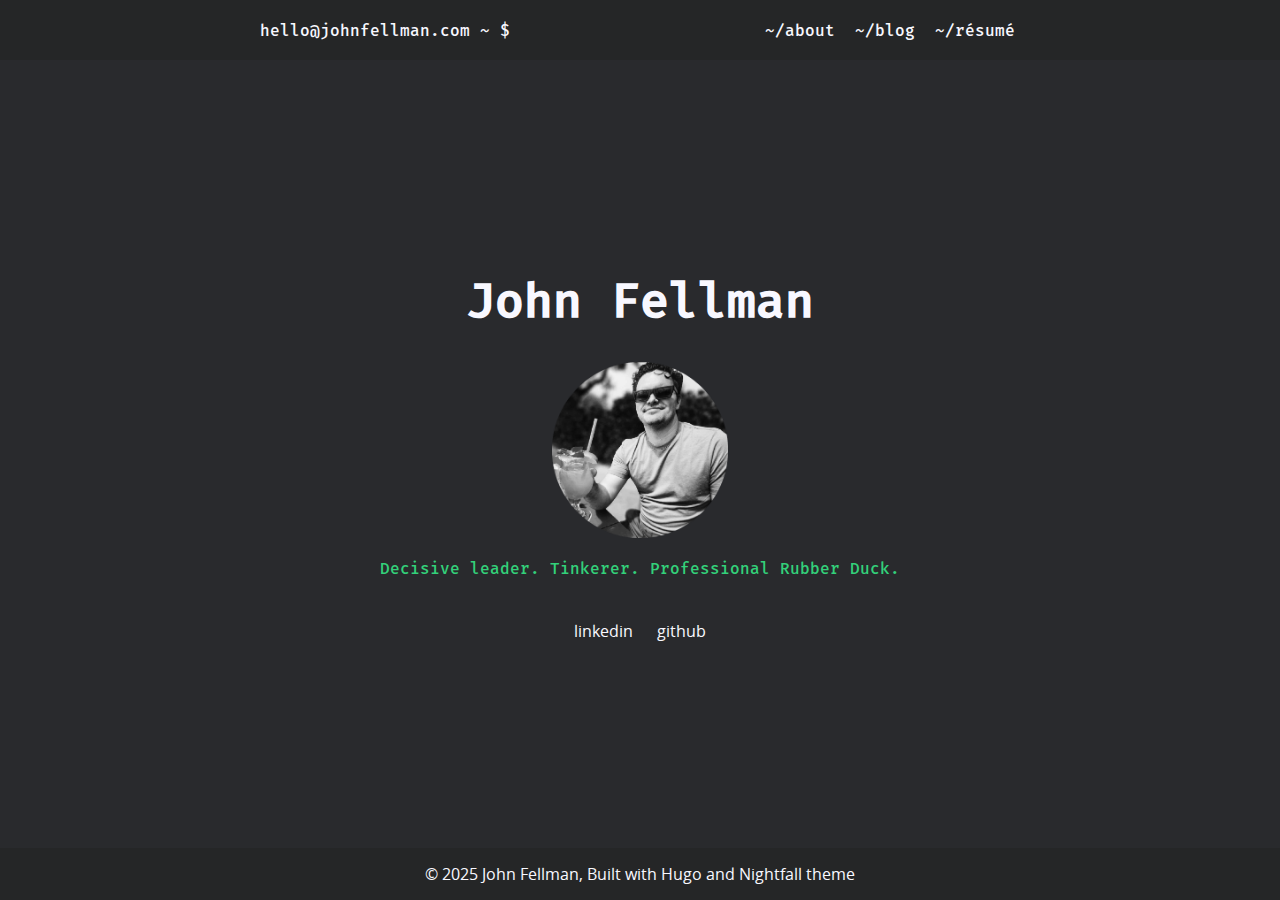
<file: index.html>
<!DOCTYPE html>
<html lang="en-us">

<head>
    <title>
        Home | John Fellman
    </title>

    <meta http-equiv="content-type" content="text/html; charset=utf-8">
<meta name="viewport" content="width=device-width, initial-scale=1.0">
<meta name="description" content="Decisive leader. Tinkerer. Professional Rubber Duck.">

<meta name="generator" content="Hugo 0.145.0">


<link rel="canonical" href="https://johnfellman.com/" >
  <link href="https://johnfellman.com/index.xml" rel="alternate" type="application/rss+xml" title="John Fellman Dot Com" >
  <link href="https://johnfellman.com/index.xml" rel="feed" type="application/rss+xml" title="John Fellman Dot Com" >




<link href="/css/style.min.54bc40709845a29d894e718e174f4e1cc1b1dcc5ebfa1542d6bb13936deecfd2.css" rel="stylesheet">




</head>

<body>

    <div class="flexWrapper">
        <header class="headerWrapper">
    <div class="header">
        <div>
            <a class="terminal" href="/">
                <span>hello@johnfellman.com ~ $</span>
            </a>
        </div>
        <input class="side-menu" type="checkbox" id="side-menu">
        <label class="hamb" for="side-menu"><span class="hamb-line"></span></label>
        <nav class="headerLinks">
            <ul>
                
                <li>
                    <a href="https://johnfellman.com/about" title="" >
                        ~/about</a>
                </li>
                
                <li>
                    <a href="https://johnfellman.com/blog" title="" >
                        ~/blog</a>
                </li>
                
                <li>
                    <a href="https://johnfellman.com/johnfellmanresume.pdf" title="" >
                        ~/résumé</a>
                </li>
                
            </ul>
        </nav>
    </div>
</header>


        <div class="content vertical">
            <main class="main">
                <div class="indexWrapper">
                    
                    <div>
                        <h1 class="indexHeader">John Fellman</h1>
                    </div>
                    
                        
    <div class="authorImageWrapper">
        <img
            src="/avatar.png"
            alt="John Fellman"
            class="size-m"
        />
    </div>


                    
                    <p class="siteDescription">Decisive leader. Tinkerer. Professional Rubber Duck.</p>
                    
                        <div class="socialNavbar">
    <ul>
        
        <li>
            
                <a href="https://www.linkedin.com/in/john-fellman-58101bb/"  >linkedin</a>
            
        </li>
        
        <li>
            
                <a href="https://github.com/gkchestertron"  >github</a>
            
        </li>
        
    </ul>
</div>

                    
                </div>
            </main>
        </div>


        <footer class="footer">
    
        <span>
            © 2025 John Fellman, Built with
            <a href="https://gohugo.io" class="footerLink">Hugo</a> and
            <a href="https://github.com/LordMathis/hugo-theme-nightfall" class="footerLink">Nightfall</a> theme
        </span>
    
</footer>
    </div>

</body>

</html>
</file>
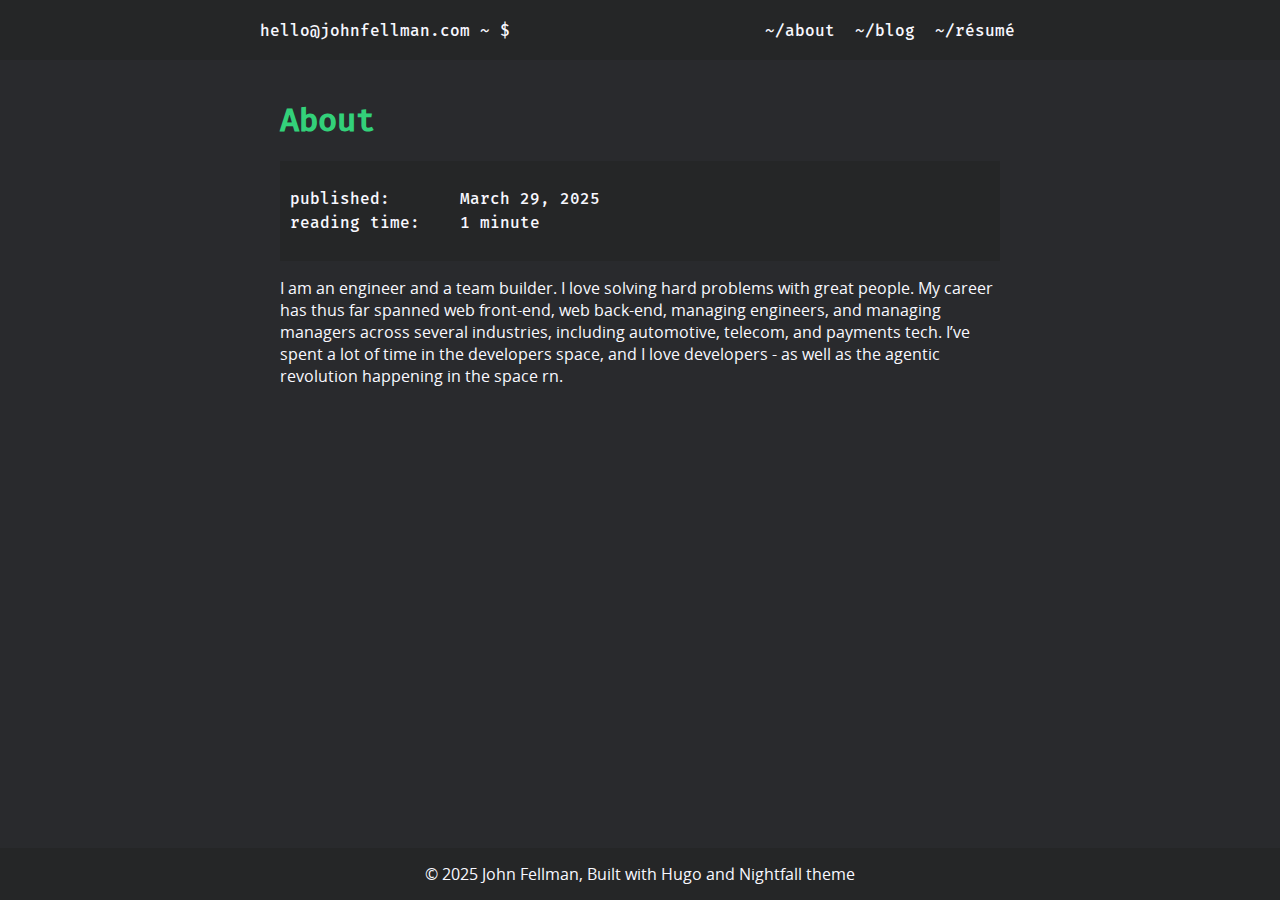
<file: about/index.html>
<!DOCTYPE html>
<html lang="en-us">

<head>
    <title>
About | John Fellman
</title>

    <meta http-equiv="content-type" content="text/html; charset=utf-8">
<meta name="viewport" content="width=device-width, initial-scale=1.0">
<meta name="description" content="Decisive leader. Tinkerer. Professional Rubber Duck.">

<meta name="generator" content="Hugo 0.145.0">


<link rel="canonical" href="https://johnfellman.com/about/" >




<link href="/css/style.min.54bc40709845a29d894e718e174f4e1cc1b1dcc5ebfa1542d6bb13936deecfd2.css" rel="stylesheet">




</head>

<body>

    <div class="flexWrapper">
        <header class="headerWrapper">
    <div class="header">
        <div>
            <a class="terminal" href="/">
                <span>hello@johnfellman.com ~ $</span>
            </a>
        </div>
        <input class="side-menu" type="checkbox" id="side-menu">
        <label class="hamb" for="side-menu"><span class="hamb-line"></span></label>
        <nav class="headerLinks">
            <ul>
                
                <li>
                    <a href="https://johnfellman.com/about" title="" >
                        ~/about</a>
                </li>
                
                <li>
                    <a href="https://johnfellman.com/blog" title="" >
                        ~/blog</a>
                </li>
                
                <li>
                    <a href="https://johnfellman.com/johnfellmanresume.pdf" title="" >
                        ~/résumé</a>
                </li>
                
            </ul>
        </nav>
    </div>
</header>


        <div class="content">
            <main class="main">
                
<div class="postWrapper">
    <h1>About</h1>
    
    
    <section class="postMetadata">
        <dl>
            
            
            
            
                <dt>published</dt>
                
                <dd><time datetime="2025-03-29">March 29, 2025</time></dd>
            
            
                <dt>reading time</dt>
                <dd>1 minute</dd>
            
        </dl>
    </section>
    
    <div>
        <p>I am an engineer and a team builder. I love solving hard problems with great people. My career has thus far spanned web front-end, web back-end, managing engineers, and managing managers across several industries, including automotive, telecom, and payments tech. I&rsquo;ve spent a lot of time in the developers space, and I love developers - as well as the agentic revolution happening in the space rn.</p>

    </div>
</div>

            </main>
        </div>


        <footer class="footer">
    
        <span>
            © 2025 John Fellman, Built with
            <a href="https://gohugo.io" class="footerLink">Hugo</a> and
            <a href="https://github.com/LordMathis/hugo-theme-nightfall" class="footerLink">Nightfall</a> theme
        </span>
    
</footer>
    </div>

</body>

</html>
</file>
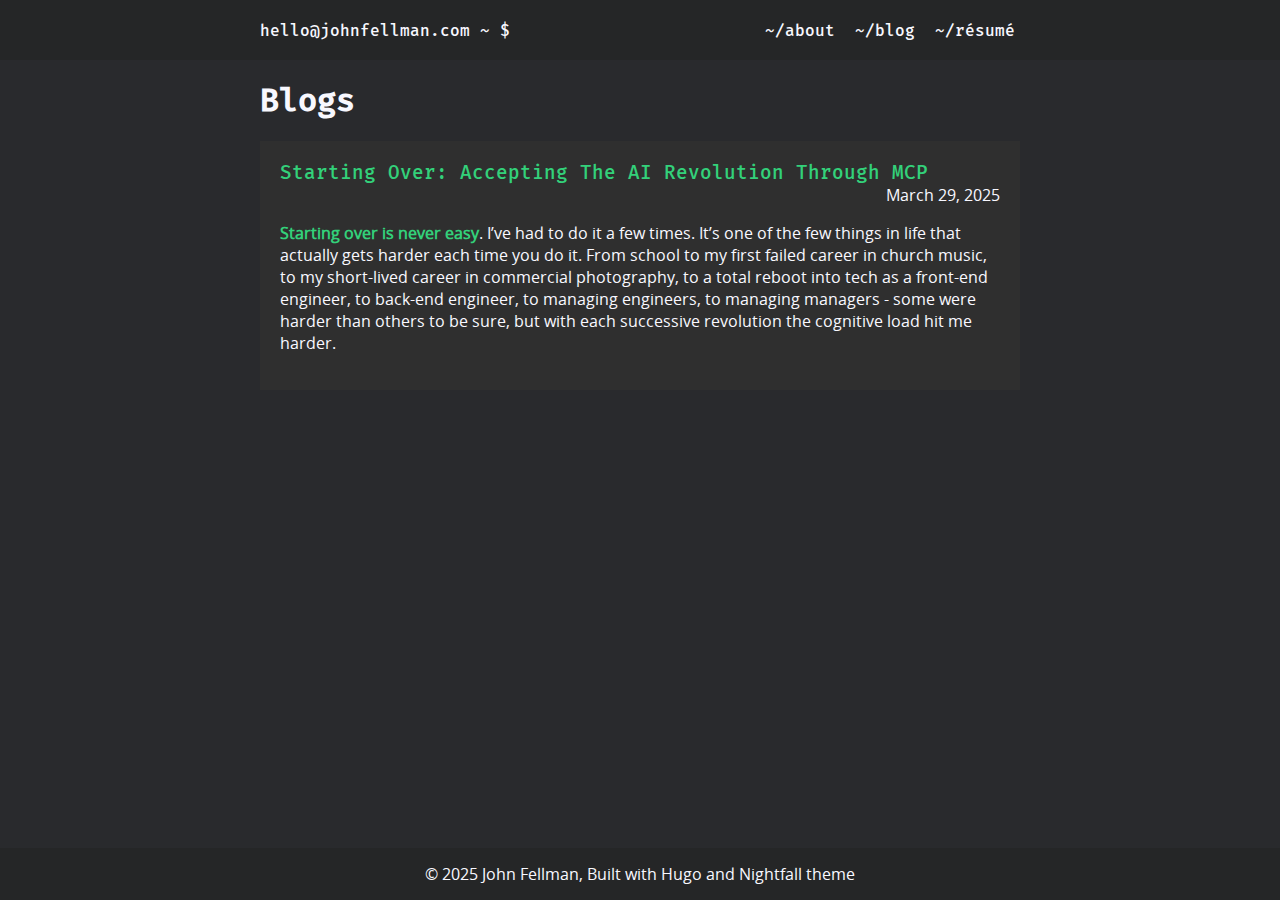
<file: blog/index.html>
<!DOCTYPE html>
<html lang="en-us">

<head>
    <title>
Blogs | John Fellman
</title>

    <meta http-equiv="content-type" content="text/html; charset=utf-8">
<meta name="viewport" content="width=device-width, initial-scale=1.0">
<meta name="description" content="Decisive leader. Tinkerer. Professional Rubber Duck.">

<meta name="generator" content="Hugo 0.145.0">


<link rel="canonical" href="https://johnfellman.com/blog/" >
  <link href="https://johnfellman.com/blog/index.xml" rel="alternate" type="application/rss+xml" title="John Fellman Dot Com" >
  <link href="https://johnfellman.com/blog/index.xml" rel="feed" type="application/rss+xml" title="John Fellman Dot Com" >




<link href="/css/style.min.54bc40709845a29d894e718e174f4e1cc1b1dcc5ebfa1542d6bb13936deecfd2.css" rel="stylesheet">




</head>

<body>

    <div class="flexWrapper">
        <header class="headerWrapper">
    <div class="header">
        <div>
            <a class="terminal" href="/">
                <span>hello@johnfellman.com ~ $</span>
            </a>
        </div>
        <input class="side-menu" type="checkbox" id="side-menu">
        <label class="hamb" for="side-menu"><span class="hamb-line"></span></label>
        <nav class="headerLinks">
            <ul>
                
                <li>
                    <a href="https://johnfellman.com/about" title="" >
                        ~/about</a>
                </li>
                
                <li>
                    <a href="https://johnfellman.com/blog" title="" >
                        ~/blog</a>
                </li>
                
                <li>
                    <a href="https://johnfellman.com/johnfellmanresume.pdf" title="" >
                        ~/résumé</a>
                </li>
                
            </ul>
        </nav>
    </div>
</header>


        <div class="content">
            <main class="main">
                

<div>
    <div class="listHeader">
        <h1>Blogs</h1>
    </div>

    

    <div>
        

        <a class="postListLink" href="https://johnfellman.com/blog/starting-over/">
            
            <div class="postListItem" role="listitem">
                <div class="postHeader">
                    <span class="postTitle">Starting Over: Accepting the AI Revolution through MCP</span>
                    
                    <time class="postDate" datetime="2025-03-29">March 29, 2025</time>
                </div>
                <div class="postExcerpt">
                    <p><p><strong>Starting over is never easy</strong>. I&rsquo;ve had to do it a few times. It&rsquo;s one of the few things in life that actually gets harder each time you do it. From school to my first failed career in church music, to my short-lived career in commercial photography, to a total reboot into tech as a front-end engineer, to back-end engineer, to managing engineers, to managing managers - some were harder than others to be sure, but with each successive revolution the cognitive load hit me harder.</p></p>
                </div>
            </div>
        </a>


        
    </div>
</div>


            </main>
        </div>


        <footer class="footer">
    
        <span>
            © 2025 John Fellman, Built with
            <a href="https://gohugo.io" class="footerLink">Hugo</a> and
            <a href="https://github.com/LordMathis/hugo-theme-nightfall" class="footerLink">Nightfall</a> theme
        </span>
    
</footer>
    </div>

</body>

</html>
</file>
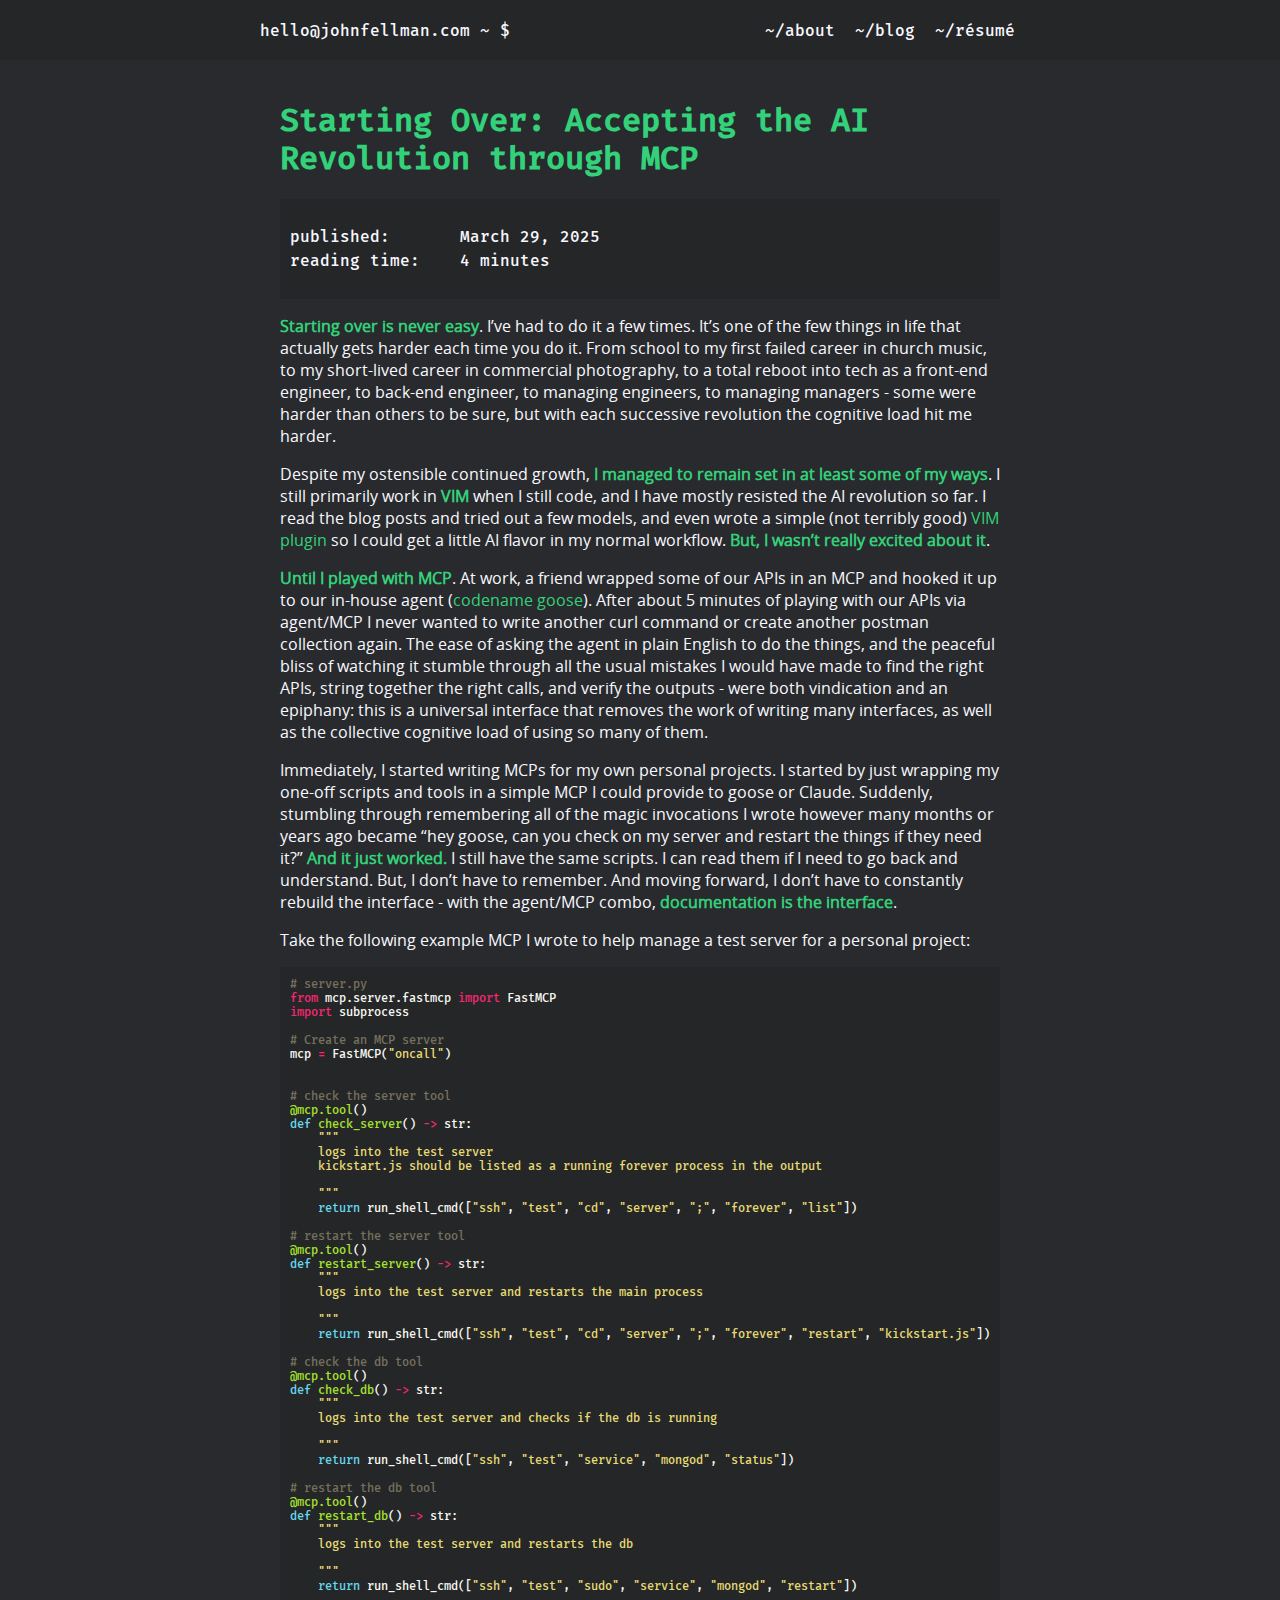
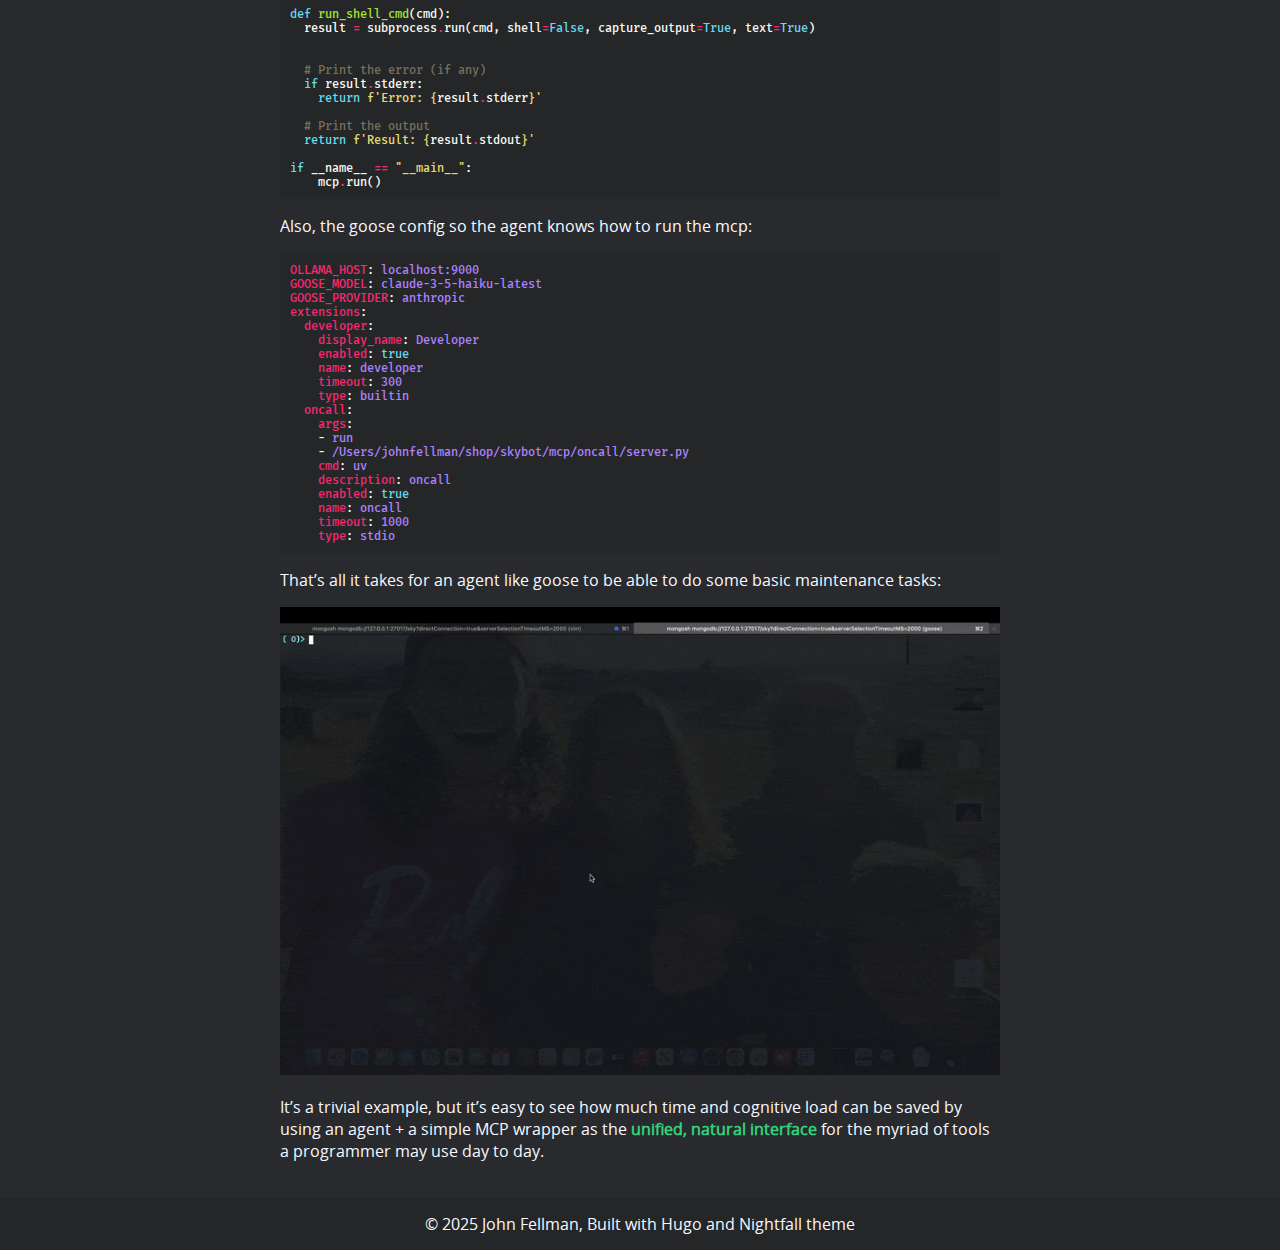
<file: blog/starting-over/index.html>
<!DOCTYPE html>
<html lang="en-us">

<head>
    <title>
Starting Over: Accepting the AI Revolution through MCP | John Fellman
</title>

    <meta http-equiv="content-type" content="text/html; charset=utf-8">
<meta name="viewport" content="width=device-width, initial-scale=1.0">
<meta name="description" content="Decisive leader. Tinkerer. Professional Rubber Duck.">

<meta name="generator" content="Hugo 0.145.0">


<link rel="canonical" href="https://johnfellman.com/blog/starting-over/" >




<link href="/css/style.min.54bc40709845a29d894e718e174f4e1cc1b1dcc5ebfa1542d6bb13936deecfd2.css" rel="stylesheet">




</head>

<body>

    <div class="flexWrapper">
        <header class="headerWrapper">
    <div class="header">
        <div>
            <a class="terminal" href="/">
                <span>hello@johnfellman.com ~ $</span>
            </a>
        </div>
        <input class="side-menu" type="checkbox" id="side-menu">
        <label class="hamb" for="side-menu"><span class="hamb-line"></span></label>
        <nav class="headerLinks">
            <ul>
                
                <li>
                    <a href="https://johnfellman.com/about" title="" >
                        ~/about</a>
                </li>
                
                <li>
                    <a href="https://johnfellman.com/blog" title="" >
                        ~/blog</a>
                </li>
                
                <li>
                    <a href="https://johnfellman.com/johnfellmanresume.pdf" title="" >
                        ~/résumé</a>
                </li>
                
            </ul>
        </nav>
    </div>
</header>


        <div class="content">
            <main class="main">
                
<div class="postWrapper">
    <h1>Starting Over: Accepting the AI Revolution through MCP</h1>
    
    
    <section class="postMetadata">
        <dl>
            
            
            
            
                <dt>published</dt>
                
                <dd><time datetime="2025-03-29">March 29, 2025</time></dd>
            
            
                <dt>reading time</dt>
                <dd>4 minutes</dd>
            
        </dl>
    </section>
    
    <div>
        <p><strong>Starting over is never easy</strong>. I&rsquo;ve had to do it a few times. It&rsquo;s one of the few things in life that actually gets harder each time you do it. From school to my first failed career in church music, to my short-lived career in commercial photography, to a total reboot into tech as a front-end engineer, to back-end engineer, to managing engineers, to managing managers - some were harder than others to be sure, but with each successive revolution the cognitive load hit me harder.</p>
<p>Despite my ostensible continued growth, <strong>I managed to remain set in at least some of my ways</strong>. I still primarily work in <strong>VIM</strong> when I still code, and I have mostly resisted the AI revolution so far. I read the blog posts and tried out a few models, and even wrote a simple (not terribly good) <a href="https://github.com/gkchestertron/LLVIM">VIM plugin</a> so I could get a little AI flavor in my normal workflow. <strong>But, I wasn&rsquo;t really excited about it</strong>.</p>
<p><strong>Until I played with MCP</strong>. At work, a friend wrapped some of our APIs in an MCP and hooked it up to our in-house agent (<a href="https://block.github.io/goose/">codename goose</a>). After about 5 minutes of playing with our APIs via agent/MCP I never wanted to write another curl command or create another postman collection again. The ease of asking the agent in plain English to do the things, and the peaceful bliss of watching it stumble through all the usual mistakes I would have made to find the right APIs, string together the right calls, and verify the outputs - were both vindication and an epiphany: this is a universal interface that removes the work of writing many interfaces, as well as the collective cognitive load of using so many of them.</p>
<p>Immediately, I started writing MCPs for my own personal projects. I started by just wrapping my one-off scripts and tools in a simple MCP I could provide to goose or Claude. Suddenly, stumbling through remembering all of the magic invocations I wrote however many months or years ago became &ldquo;hey goose, can you check on my server and restart the things if they need it?&rdquo; <strong>And it just worked.</strong> I still have the same scripts. I can read them if I need to go back and understand. But, I don&rsquo;t have to remember. And moving forward, I don&rsquo;t have to constantly rebuild the interface - with the agent/MCP combo, <strong>documentation is the interface</strong>.</p>
<p>Take the following example MCP I wrote to help manage a test server for a personal project:</p>
<div class="highlight"><pre tabindex="0" style="color:#f8f8f2;background-color:#272822;-moz-tab-size:4;-o-tab-size:4;tab-size:4;"><code class="language-python" data-lang="python"><span style="display:flex;"><span><span style="color:#75715e"># server.py</span>
</span></span><span style="display:flex;"><span><span style="color:#f92672">from</span> mcp.server.fastmcp <span style="color:#f92672">import</span> FastMCP
</span></span><span style="display:flex;"><span><span style="color:#f92672">import</span> subprocess
</span></span><span style="display:flex;"><span>
</span></span><span style="display:flex;"><span><span style="color:#75715e"># Create an MCP server</span>
</span></span><span style="display:flex;"><span>mcp <span style="color:#f92672">=</span> FastMCP(<span style="color:#e6db74">&#34;oncall&#34;</span>)
</span></span><span style="display:flex;"><span>
</span></span><span style="display:flex;"><span>
</span></span><span style="display:flex;"><span><span style="color:#75715e"># check the server tool</span>
</span></span><span style="display:flex;"><span><span style="color:#a6e22e">@mcp.tool</span>()
</span></span><span style="display:flex;"><span><span style="color:#66d9ef">def</span> <span style="color:#a6e22e">check_server</span>() <span style="color:#f92672">-&gt;</span> str:
</span></span><span style="display:flex;"><span>    <span style="color:#e6db74">&#34;&#34;&#34;
</span></span></span><span style="display:flex;"><span><span style="color:#e6db74">    logs into the test server
</span></span></span><span style="display:flex;"><span><span style="color:#e6db74">    kickstart.js should be listed as a running forever process in the output
</span></span></span><span style="display:flex;"><span><span style="color:#e6db74">
</span></span></span><span style="display:flex;"><span><span style="color:#e6db74">    &#34;&#34;&#34;</span>
</span></span><span style="display:flex;"><span>    <span style="color:#66d9ef">return</span> run_shell_cmd([<span style="color:#e6db74">&#34;ssh&#34;</span>, <span style="color:#e6db74">&#34;test&#34;</span>, <span style="color:#e6db74">&#34;cd&#34;</span>, <span style="color:#e6db74">&#34;server&#34;</span>, <span style="color:#e6db74">&#34;;&#34;</span>, <span style="color:#e6db74">&#34;forever&#34;</span>, <span style="color:#e6db74">&#34;list&#34;</span>])
</span></span><span style="display:flex;"><span>
</span></span><span style="display:flex;"><span><span style="color:#75715e"># restart the server tool</span>
</span></span><span style="display:flex;"><span><span style="color:#a6e22e">@mcp.tool</span>()
</span></span><span style="display:flex;"><span><span style="color:#66d9ef">def</span> <span style="color:#a6e22e">restart_server</span>() <span style="color:#f92672">-&gt;</span> str:
</span></span><span style="display:flex;"><span>    <span style="color:#e6db74">&#34;&#34;&#34;
</span></span></span><span style="display:flex;"><span><span style="color:#e6db74">    logs into the test server and restarts the main process
</span></span></span><span style="display:flex;"><span><span style="color:#e6db74">
</span></span></span><span style="display:flex;"><span><span style="color:#e6db74">    &#34;&#34;&#34;</span>
</span></span><span style="display:flex;"><span>    <span style="color:#66d9ef">return</span> run_shell_cmd([<span style="color:#e6db74">&#34;ssh&#34;</span>, <span style="color:#e6db74">&#34;test&#34;</span>, <span style="color:#e6db74">&#34;cd&#34;</span>, <span style="color:#e6db74">&#34;server&#34;</span>, <span style="color:#e6db74">&#34;;&#34;</span>, <span style="color:#e6db74">&#34;forever&#34;</span>, <span style="color:#e6db74">&#34;restart&#34;</span>, <span style="color:#e6db74">&#34;kickstart.js&#34;</span>])
</span></span><span style="display:flex;"><span>  
</span></span><span style="display:flex;"><span><span style="color:#75715e"># check the db tool</span>
</span></span><span style="display:flex;"><span><span style="color:#a6e22e">@mcp.tool</span>()
</span></span><span style="display:flex;"><span><span style="color:#66d9ef">def</span> <span style="color:#a6e22e">check_db</span>() <span style="color:#f92672">-&gt;</span> str:
</span></span><span style="display:flex;"><span>    <span style="color:#e6db74">&#34;&#34;&#34;
</span></span></span><span style="display:flex;"><span><span style="color:#e6db74">    logs into the test server and checks if the db is running
</span></span></span><span style="display:flex;"><span><span style="color:#e6db74">
</span></span></span><span style="display:flex;"><span><span style="color:#e6db74">    &#34;&#34;&#34;</span>
</span></span><span style="display:flex;"><span>    <span style="color:#66d9ef">return</span> run_shell_cmd([<span style="color:#e6db74">&#34;ssh&#34;</span>, <span style="color:#e6db74">&#34;test&#34;</span>, <span style="color:#e6db74">&#34;service&#34;</span>, <span style="color:#e6db74">&#34;mongod&#34;</span>, <span style="color:#e6db74">&#34;status&#34;</span>])
</span></span><span style="display:flex;"><span>
</span></span><span style="display:flex;"><span><span style="color:#75715e"># restart the db tool</span>
</span></span><span style="display:flex;"><span><span style="color:#a6e22e">@mcp.tool</span>()
</span></span><span style="display:flex;"><span><span style="color:#66d9ef">def</span> <span style="color:#a6e22e">restart_db</span>() <span style="color:#f92672">-&gt;</span> str:
</span></span><span style="display:flex;"><span>    <span style="color:#e6db74">&#34;&#34;&#34;
</span></span></span><span style="display:flex;"><span><span style="color:#e6db74">    logs into the test server and restarts the db
</span></span></span><span style="display:flex;"><span><span style="color:#e6db74">
</span></span></span><span style="display:flex;"><span><span style="color:#e6db74">    &#34;&#34;&#34;</span>
</span></span><span style="display:flex;"><span>    <span style="color:#66d9ef">return</span> run_shell_cmd([<span style="color:#e6db74">&#34;ssh&#34;</span>, <span style="color:#e6db74">&#34;test&#34;</span>, <span style="color:#e6db74">&#34;sudo&#34;</span>, <span style="color:#e6db74">&#34;service&#34;</span>, <span style="color:#e6db74">&#34;mongod&#34;</span>, <span style="color:#e6db74">&#34;restart&#34;</span>])
</span></span><span style="display:flex;"><span>
</span></span><span style="display:flex;"><span><span style="color:#66d9ef">def</span> <span style="color:#a6e22e">run_shell_cmd</span>(cmd):
</span></span><span style="display:flex;"><span>  result <span style="color:#f92672">=</span> subprocess<span style="color:#f92672">.</span>run(cmd, shell<span style="color:#f92672">=</span><span style="color:#66d9ef">False</span>, capture_output<span style="color:#f92672">=</span><span style="color:#66d9ef">True</span>, text<span style="color:#f92672">=</span><span style="color:#66d9ef">True</span>)
</span></span><span style="display:flex;"><span>
</span></span><span style="display:flex;"><span>
</span></span><span style="display:flex;"><span>  <span style="color:#75715e"># Print the error (if any)</span>
</span></span><span style="display:flex;"><span>  <span style="color:#66d9ef">if</span> result<span style="color:#f92672">.</span>stderr:
</span></span><span style="display:flex;"><span>    <span style="color:#66d9ef">return</span> <span style="color:#e6db74">f</span><span style="color:#e6db74">&#39;Error: </span><span style="color:#e6db74">{</span>result<span style="color:#f92672">.</span>stderr<span style="color:#e6db74">}</span><span style="color:#e6db74">&#39;</span>
</span></span><span style="display:flex;"><span>
</span></span><span style="display:flex;"><span>  <span style="color:#75715e"># Print the output</span>
</span></span><span style="display:flex;"><span>  <span style="color:#66d9ef">return</span> <span style="color:#e6db74">f</span><span style="color:#e6db74">&#39;Result: </span><span style="color:#e6db74">{</span>result<span style="color:#f92672">.</span>stdout<span style="color:#e6db74">}</span><span style="color:#e6db74">&#39;</span>
</span></span><span style="display:flex;"><span>
</span></span><span style="display:flex;"><span><span style="color:#66d9ef">if</span> __name__ <span style="color:#f92672">==</span> <span style="color:#e6db74">&#34;__main__&#34;</span>:
</span></span><span style="display:flex;"><span>    mcp<span style="color:#f92672">.</span>run()
</span></span></code></pre></div><p>Also, the goose config so the agent knows how to run the mcp:</p>
<div class="highlight"><pre tabindex="0" style="color:#f8f8f2;background-color:#272822;-moz-tab-size:4;-o-tab-size:4;tab-size:4;"><code class="language-yaml" data-lang="yaml"><span style="display:flex;"><span><span style="color:#f92672">OLLAMA_HOST</span>: <span style="color:#ae81ff">localhost:9000</span>
</span></span><span style="display:flex;"><span><span style="color:#f92672">GOOSE_MODEL</span>: <span style="color:#ae81ff">claude-3-5-haiku-latest</span>
</span></span><span style="display:flex;"><span><span style="color:#f92672">GOOSE_PROVIDER</span>: <span style="color:#ae81ff">anthropic</span>
</span></span><span style="display:flex;"><span><span style="color:#f92672">extensions</span>:
</span></span><span style="display:flex;"><span>  <span style="color:#f92672">developer</span>:
</span></span><span style="display:flex;"><span>    <span style="color:#f92672">display_name</span>: <span style="color:#ae81ff">Developer</span>
</span></span><span style="display:flex;"><span>    <span style="color:#f92672">enabled</span>: <span style="color:#66d9ef">true</span>
</span></span><span style="display:flex;"><span>    <span style="color:#f92672">name</span>: <span style="color:#ae81ff">developer</span>
</span></span><span style="display:flex;"><span>    <span style="color:#f92672">timeout</span>: <span style="color:#ae81ff">300</span>
</span></span><span style="display:flex;"><span>    <span style="color:#f92672">type</span>: <span style="color:#ae81ff">builtin</span>
</span></span><span style="display:flex;"><span>  <span style="color:#f92672">oncall</span>:
</span></span><span style="display:flex;"><span>    <span style="color:#f92672">args</span>:
</span></span><span style="display:flex;"><span>    - <span style="color:#ae81ff">run</span>
</span></span><span style="display:flex;"><span>    - <span style="color:#ae81ff">/Users/johnfellman/shop/skybot/mcp/oncall/server.py</span>
</span></span><span style="display:flex;"><span>    <span style="color:#f92672">cmd</span>: <span style="color:#ae81ff">uv</span>
</span></span><span style="display:flex;"><span>    <span style="color:#f92672">description</span>: <span style="color:#ae81ff">oncall</span>
</span></span><span style="display:flex;"><span>    <span style="color:#f92672">enabled</span>: <span style="color:#66d9ef">true</span>
</span></span><span style="display:flex;"><span>    <span style="color:#f92672">name</span>: <span style="color:#ae81ff">oncall</span>
</span></span><span style="display:flex;"><span>    <span style="color:#f92672">timeout</span>: <span style="color:#ae81ff">1000</span>
</span></span><span style="display:flex;"><span>    <span style="color:#f92672">type</span>: <span style="color:#ae81ff">stdio</span>
</span></span></code></pre></div><p>That&rsquo;s all it takes for an agent like goose to be able to do some basic maintenance tasks:</p>
<p><img src="/goosing.gif" alt="goose working with mcp" title="Goose Working with MCP"></p>
<p>It&rsquo;s a trivial example, but it&rsquo;s easy to see how much time and cognitive load can be saved by using an agent + a simple MCP wrapper as the <strong>unified, natural interface</strong> for the myriad of tools a programmer may use day to day.</p>

    </div>
</div>

            </main>
        </div>


        <footer class="footer">
    
        <span>
            © 2025 John Fellman, Built with
            <a href="https://gohugo.io" class="footerLink">Hugo</a> and
            <a href="https://github.com/LordMathis/hugo-theme-nightfall" class="footerLink">Nightfall</a> theme
        </span>
    
</footer>
    </div>

</body>

</html>
</file>
<file: css/style.min.54bc40709845a29d894e718e174f4e1cc1b1dcc5ebfa1542d6bb13936deecfd2.css>
body{font-family:open sans,sans-serif;color:#f8f8ff;background-color:#292a2d;margin:0;display:flex;flex-direction:column;min-height:100vh}a{color:#33d17a}pre code{font-family:fira mono,monospace;font-size:75%;display:block;background:#252627;padding:10px;overflow:auto}code{font-family:fira mono,monospace;font-size:75%}h1{font-family:fira mono,monospace}h2{font-family:fira mono,monospace}h3{font-family:fira mono,monospace}h4{font-family:fira mono,monospace}h5{font-family:fira mono,monospace}h6{font-family:fira mono,monospace}@-ms-viewport{width: device-width;
}.siteDescription{color:#33d17a;font-family:fira mono,monospace}strong{color:#33d17a;font-weight:700}@font-face{font-family:fira mono;src:url(../fonts/FiraMono/FiraMono-Medium.eot);src:local("Fira Mono"),url(../fonts/FiraMono/FiraMono-Medium.eot)format("embedded-opentype"),url(../fonts/FiraMono/FiraMono-Medium.woff2)format("woff2"),url(../fonts/FiraMono/FiraMono-Medium.woff)format("woff"),url(../fonts/FiraMono/FiraMono-Medium.ttf)format("truetype");font-weight:500;font-style:normal}@font-face{font-family:open sans;src:url(../fonts/OpenSans/OpenSans-Regular.eot);src:url(../fonts/OpenSans/OpenSans-Regular.eot?#iefix)format("embedded-opentype"),url(../fonts/OpenSans/OpenSans-Regular.woff)format("woff"),url(../fonts/OpenSans/OpenSans-Regular.ttf)format("truetype"),url(../fonts/OpenSans/OpenSans-Regular.svg#OpenSansRegular)format("svg");font-weight:400;font-style:normal}.footer{padding:15px;text-align:center;background-color:#252627}.footerLink{color:#f8f8ff}.header{font-family:fira mono,monospace;padding:0 20px;height:60px;display:flex;justify-content:space-between;align-items:center;width:760px}.headerWrapper{overflow:auto;box-sizing:border-box;background-color:#252627;display:flex;justify-content:center;flex-shrink:0}.headerLinks ul{list-style:none;padding:0;margin:0}.headerLinks ul li{display:inline;margin:5px}.headerLinks ul li a{color:#f8f8ff;text-decoration:none}.terminal,.terminal:hover{color:#f8f8ff;text-decoration:none}.hamb{cursor:pointer;float:right;display:none;padding:10px 4px}.hamb-line{background:#f8f8ff;display:block;height:2px;position:relative;width:24px}.hamb-line::before,.hamb-line::after{background:#f8f8ff;content:"";display:block;height:100%;position:absolute;transition:all .2s ease-out;width:100%}.hamb-line::before{top:5px}.hamb-line::after{top:-5px}.side-menu{display:none}.side-menu:checked~.headerLinks{max-height:100%}.side-menu:checked~.hamb .hamb-line{background:0 0}.side-menu:checked~.hamb .hamb-line::before{transform:rotate(-45deg);top:0}.side-menu:checked~.hamb .hamb-line::after{transform:rotate(45deg);top:0}@media screen and (max-width:768px){.headerLinks{width:100%;height:100%;position:fixed;top:60px;left:0;background-color:#292a2d;overflow:hidden;max-height:0;transition:max-height .5s ease-out;display:flex;align-items:center;justify-content:center}.headerLinks ul{display:flex;flex-direction:column;align-items:center;justify-content:center}.hamb{display:block}}.postDate{float:right;color:#f8f8ff}.postTitle{color:#33d17a;text-decoration:none;text-transform:capitalize;font-family:fira mono,monospace;font-size:1.2em;float:left}.postHeader{overflow:hidden}.postsList{margin-top:20px}.postListItem{padding:20px;background-color:#2f2f2f;margin-bottom:20px}.postListLink:hover{text-decoration:none}.postExcerpt{text-align:initial;text-decoration:none;color:#f8f8ff}.headerContainer{display:flex;justify-content:space-between}.noDecoration{text-decoration:none}a,a:link,a:visited,a:active{text-decoration:none}a:hover{text-decoration:underline}.socialNavbar ul{list-style:none;padding:0}.socialNavbar ul li{display:inline}.socialNavbar a{color:#f8f8ff;text-shadow:#2f2f2f 0 0 2px;-webkit-font-smoothing:antialiased;display:inline-block;margin:10px}.postWrapper{text-align:left;padding:20px}.postWrapper h1{color:#33d17a}.postMetadata{font-family:fira mono,monospace;display:block;background:#252627;padding:10px}dt,dd{line-height:1.5}dl{display:grid;grid-template-columns:max-content auto}dt{grid-column-start:1}dd{grid-column-start:2}dt::after{content:":"}.listHeader,.listContent{text-align:left}.indexWrapper{display:flex;flex-direction:column;justify-content:center}.indexHeader{font-size:3em}.authorImageWrapper img.size-xs{height:7rem;width:7rem}.authorImageWrapper img.size-s{height:9rem;width:9rem}.authorImageWrapper img.size-m{height:11rem;width:11rem}.authorImageWrapper img.size-l{height:13rem;width:13rem}.authorImageWrapper img.size-xl{height:15rem;width:15rem}.content{text-align:center;flex:1 auto;display:flex;justify-content:center}.content img{max-width:100%}.vertical{flex-direction:column;align-items:center}.flexWrapper{display:flex;flex-direction:column;justify-content:center;min-height:100vh;flex:1 auto}.main{height:100%}@media only screen and (min-width:992px){.main{width:760px}}@media screen and (max-width:992px){.main{width:100%}}
</file>
